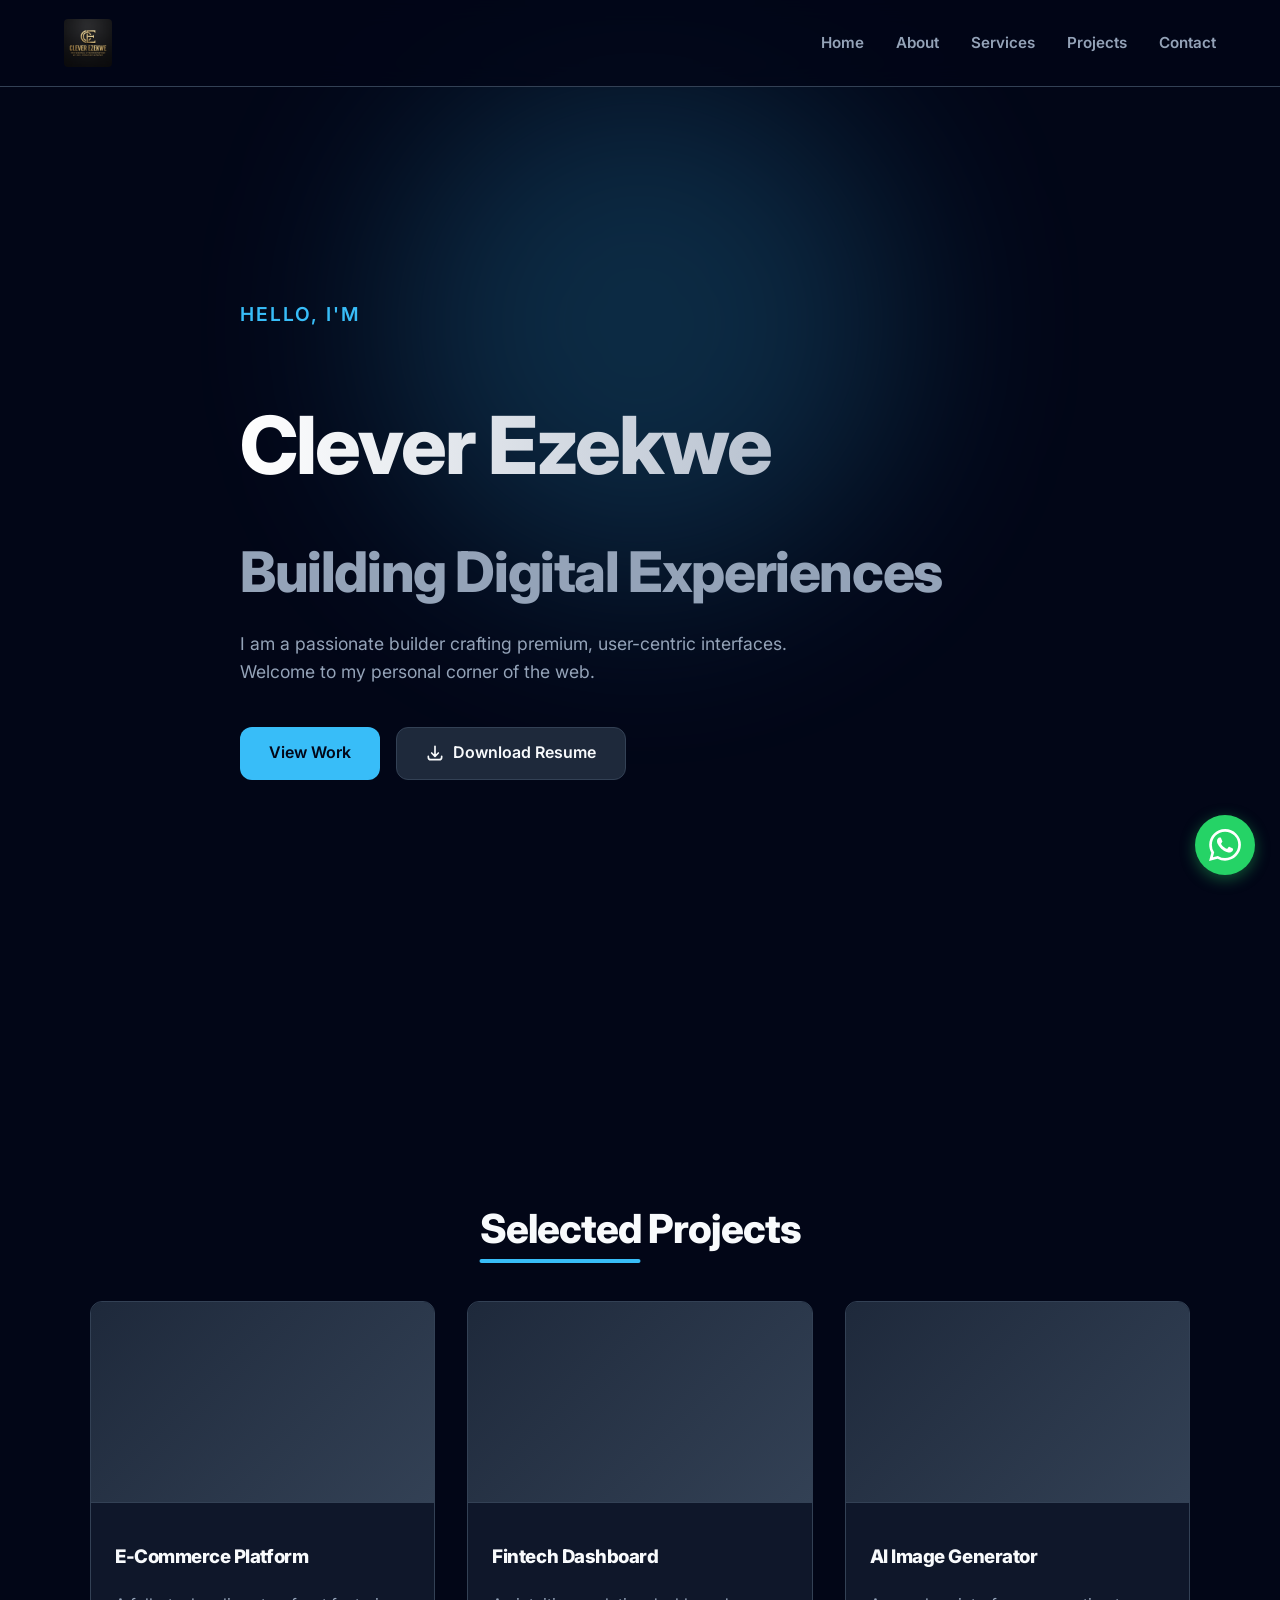
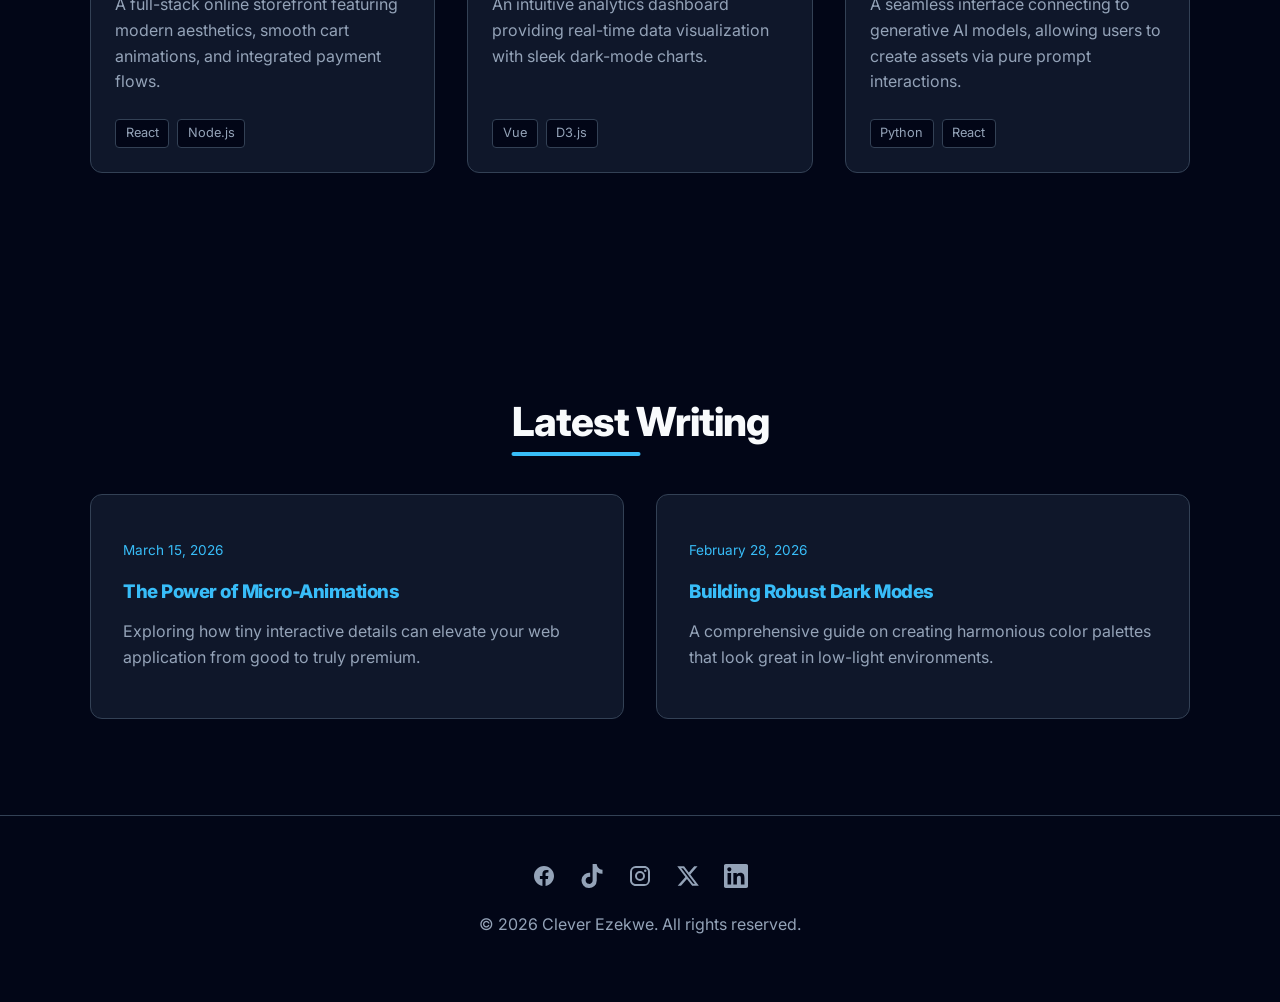
<file: index.html>
<!DOCTYPE html>
<html lang="en" class="scroll-smooth">
<head>
    <meta charset="UTF-8">
    <meta name="viewport" content="width=device-width, initial-scale=1.0">
    <title>Clever Ezekwe | Portfolio</title>
    <link rel="preconnect" href="https://fonts.googleapis.com">
    <link rel="preconnect" href="https://fonts.gstatic.com" crossorigin>
    <link href="https://fonts.googleapis.com/css2?family=Inter:wght@300;400;600;800&display=swap" rel="stylesheet">
    <link rel="stylesheet" href="style.css">
    <link rel="icon" type="image/png" href="logo.png">
</head>
<body>
    <nav class="navbar">
        <div class="nav-container">
            <a href="#" class="logo" style="display: flex; align-items: center; gap: 8px;">
                <img src="logo.png" alt="Clever Ezekwe Logo" style="height: 48px; border-radius: 4px; object-fit: contain;">
            </a>
            <ul class="nav-links">
                <li><a href="index.html">Home</a></li>
                <li><a href="about.html">About</a></li>
                <li><a href="services.html">Services</a></li>
                <li><a href="index.html#projects">Projects</a></li>
                <li><a href="contact.html">Contact</a></li>
            </ul>
            <div class="hamburger">
                <span class="bar"></span>
                <span class="bar"></span>
                <span class="bar"></span>
            </div>
        </div>
    </nav>

    <main>
        <!-- Hero Section -->
        <section id="hero" class="hero section">
            <div class="hero-bg-glow"></div>
            <div class="container hero-content reveal">
                <p class="subtitle">Hello, I'm</p>
                <h1 class="title">Clever Ezekwe</h1>
                <h2 class="role">Building Digital Experiences</h2>
                <p class="description">
                    I am a passionate builder crafting premium, user-centric interfaces. Welcome to my personal corner of the web.
                </p>
                <div class="hero-buttons">
                    <a href="#projects" class="btn btn-primary">View Work</a>
                    <a href="Clever_Ezekwe_Resume.pdf" download="Clever_Ezekwe_Resume.pdf" class="btn btn-secondary">
                        <svg width="20" height="20" fill="none" stroke="currentColor" viewBox="0 0 24 24" xmlns="http://www.w3.org/2000/svg"><path stroke-linecap="round" stroke-linejoin="round" stroke-width="2" d="M4 16v1a3 3 0 003 3h10a3 3 0 003-3v-1m-4-4l-4 4m0 0l-4-4m4 4V4"></path></svg>
                        Download Resume
                    </a>
                </div>
            </div>
        </section>


        <!-- Projects Section -->
        <section id="projects" class="section">
            <div class="container reveal">
                <h2 class="section-title">Selected Projects</h2>
                <div class="grid projects-grid">
                    
                    <!-- Project 1 -->
                    <div class="card project-card">
                        <div class="project-img-placeholder" style="background: linear-gradient(135deg, #1e293b, #334155);">
                            <svg width="48" height="48" fill="none" stroke="var(--primary-color)" viewBox="0 0 24 24"><path stroke-linecap="round" stroke-linejoin="round" stroke-width="1.5" d="M9.75 17L9 20l-1 1h8l-1-1-.75-3M3 13h18M5 17h14a2 2 0 002-2V5a2 2 0 00-2-2H5a2 2 0 00-2 2v10a2 2 0 002 2z"></path></svg>
                        </div>
                        <div class="project-info">
                            <h3>E-Commerce Platform</h3>
                            <p>A full-stack online storefront featuring modern aesthetics, smooth cart animations, and integrated payment flows.</p>
                            <div class="project-tags">
                                <span>React</span>
                                <span>Node.js</span>
                            </div>
                        </div>
                    </div>

                    <!-- Project 2 -->
                    <div class="card project-card">
                        <div class="project-img-placeholder" style="background: linear-gradient(135deg, #1e293b, #334155);">
                            <svg width="48" height="48" fill="none" stroke="var(--primary-color)" viewBox="0 0 24 24"><path stroke-linecap="round" stroke-linejoin="round" stroke-width="1.5" d="M12 18h.01M8 21h8a2 2 0 002-2V5a2 2 0 00-2-2H8a2 2 0 00-2 2v14a2 2 0 002 2z"></path></svg>
                        </div>
                        <div class="project-info">
                            <h3>Fintech Dashboard</h3>
                            <p>An intuitive analytics dashboard providing real-time data visualization with sleek dark-mode charts.</p>
                            <div class="project-tags">
                                <span>Vue</span>
                                <span>D3.js</span>
                            </div>
                        </div>
                    </div>

                    <!-- Project 3 -->
                    <div class="card project-card">
                        <div class="project-img-placeholder" style="background: linear-gradient(135deg, #1e293b, #334155);">
                            <svg width="48" height="48" fill="none" stroke="var(--primary-color)" viewBox="0 0 24 24"><path stroke-linecap="round" stroke-linejoin="round" stroke-width="1.5" d="M20 7l-8-4-8 4m16 0l-8 4m8-4v10l-8 4m0-10L4 7m8 4v10M4 7v10l8 4"></path></svg>
                        </div>
                        <div class="project-info">
                            <h3>AI Image Generator</h3>
                            <p>A seamless interface connecting to generative AI models, allowing users to create assets via pure prompt interactions.</p>
                            <div class="project-tags">
                                <span>Python</span>
                                <span>React</span>
                            </div>
                        </div>
                    </div>

                </div>
            </div>
        </section>

        <!-- Blog Section -->
        <section id="blog" class="section">
            <div class="container reveal">
                <h2 class="section-title">Latest Writing</h2>
                <div class="grid blog-grid">
                    
                    <a href="#" class="card blog-card">
                        <p class="blog-date">March 15, 2026</p>
                        <h3>The Power of Micro-Animations</h3>
                        <p>Exploring how tiny interactive details can elevate your web application from good to truly premium.</p>
                    </a>

                    <a href="#" class="card blog-card">
                        <p class="blog-date">February 28, 2026</p>
                        <h3>Building Robust Dark Modes</h3>
                        <p>A comprehensive guide on creating harmonious color palettes that look great in low-light environments.</p>
                    </a>
                </div>
            </div>
        </section>

    </main>

    <footer style="border-top: 1px solid var(--border); padding: 3rem 0; text-align: center;">
        <div class="container">
            <div class="social-links" style="display: flex; justify-content: center; gap: 1.5rem; flex-wrap: wrap; margin-bottom: 1.5rem;">
                <a href="https://www.facebook.com/share/17ETwrkDXL/?mibextid=wwXIfr" target="_blank" rel="noopener noreferrer" style="color: var(--text-muted); display: inline-flex; align-items: center; transition: color 0.3s ease;" title="Facebook" onmouseover="this.style.color='var(--primary)'" onmouseout="this.style.color='var(--text-muted)'">
                    <svg width="24" height="24" fill="currentColor" viewBox="0 0 24 24"><path d="M22 12c0-5.523-4.477-10-10-10S2 6.477 2 12c0 4.991 3.657 9.128 8.438 9.878v-6.987h-2.54V12h2.54V9.797c0-2.506 1.492-3.89 3.777-3.89 1.094 0 2.238.195 2.238.195v2.46h-1.26c-1.243 0-1.63.771-1.63 1.562V12h2.773l-.443 2.89h-2.33v6.988C18.343 21.128 22 16.991 22 12z"/></svg>
                </a>
                <a href="https://www.tiktok.com/@cleva___?_r=1&_t=ZS-95Ejg6Lj1zM" target="_blank" rel="noopener noreferrer" style="color: var(--text-muted); display: inline-flex; align-items: center; transition: color 0.3s ease;" title="TikTok" onmouseover="this.style.color='var(--primary)'" onmouseout="this.style.color='var(--text-muted)'">
                    <svg width="24" height="24" fill="currentColor" viewBox="0 0 448 512"><path d="M448,209.91a210.06,210.06,0,0,1-122.77-39.25V349.38A162.55,162.55,0,1,1,185,188.31V278.2a74.62,74.62,0,1,0,52.23,71.18V0l88,0a121.18,121.18,0,0,0,1.86,22.17h0A122.18,122.18,0,0,0,381,102.39a121.43,121.43,0,0,0,67,20.14Z"/></svg>
                </a>
                <a href="https://www.instagram.com/clever_hq?igsh=MWdtd3U4c3gyc2J0dA%3D%3D&utm_source=qr" target="_blank" rel="noopener noreferrer" style="color: var(--text-muted); display: inline-flex; align-items: center; transition: color 0.3s ease;" title="Instagram" onmouseover="this.style.color='var(--primary)'" onmouseout="this.style.color='var(--text-muted)'">
                    <svg width="24" height="24" fill="currentColor" viewBox="0 0 24 24"><path d="M7.8 2h8.4C19.4 2 22 4.6 22 7.8v8.4a5.8 5.8 0 0 1-5.8 5.8H7.8C4.6 22 2 19.4 2 16.2V7.8A5.8 5.8 0 0 1 7.8 2zm-.2 2A3.6 3.6 0 0 0 4 7.6v8.8C4 18.39 5.61 20 7.6 20h8.8a3.6 3.6 0 0 0 3.6-3.6V7.6C20 5.61 18.39 4 16.4 4H7.6zm9.65 1.5a1.25 1.25 0 0 1 1.25 1.25A1.25 1.25 0 0 1 17.25 8 1.25 1.25 0 0 1 16 6.75a1.25 1.25 0 0 1 1.25-1.25zM12 7a5 5 0 0 1 5 5 5 5 0 0 1-5 5 5 5 0 0 1-5-5 5 5 0 0 1 5-5zm0 2a3 3 0 0 0-3 3 3 3 0 0 0 3 3 3 3 0 0 0 3-3 3 3 0 0 0-3-3z"/></svg>
                </a>
                <a href="https://x.com/clever_hq?s=21" target="_blank" rel="noopener noreferrer" style="color: var(--text-muted); display: inline-flex; align-items: center; transition: color 0.3s ease;" title="X (Twitter)" onmouseover="this.style.color='var(--primary)'" onmouseout="this.style.color='var(--text-muted)'">
                    <svg width="24" height="24" fill="currentColor" viewBox="0 0 24 24"><path d="M18.244 2.25h3.308l-7.227 8.26 8.502 11.24H16.17l-5.214-6.817L4.99 21.75H1.68l7.73-8.835L1.254 2.25H8.08l4.713 6.231zm-1.161 17.52h1.833L7.084 4.126H5.117z"/></svg>
                </a>
                <a href="https://www.linkedin.com/in/clever-ezekwe-016789163?utm_source=share_via&utm_content=profile&utm_medium=member_ios" target="_blank" rel="noopener noreferrer" style="color: var(--text-muted); display: inline-flex; align-items: center; transition: color 0.3s ease;" title="LinkedIn" onmouseover="this.style.color='var(--primary)'" onmouseout="this.style.color='var(--text-muted)'">
                    <svg width="24" height="24" fill="currentColor" viewBox="0 0 24 24"><path d="M20.447 20.452h-3.554v-5.569c0-1.328-.027-3.037-1.852-3.037-1.853 0-2.136 1.445-2.136 2.939v5.667H9.351V9h3.414v1.561h.046c.477-.9 1.637-1.85 3.37-1.85 3.601 0 4.267 2.37 4.267 5.455v6.286zM5.337 7.433c-1.144 0-2.063-.926-2.063-2.065 0-1.138.92-2.063 2.063-2.063 1.14 0 2.064.925 2.064 2.063 0 1.139-.925 2.065-2.064 2.065zm1.782 13.019H3.555V9h3.564v11.452zM22.225 0H1.771C.792 0 0 .774 0 1.729v20.542C0 23.227.792 24 1.771 24h20.451C23.2 24 24 23.227 24 22.271V1.729C24 .774 23.2 0 22.222 0h.003z"/></svg>
                </a>
            </div>
            <p style="color: var(--text-muted);">&copy; 2026 Clever Ezekwe. All rights reserved.</p>
        </div>
    </footer>

    <!-- Floating WhatsApp Button -->
    <a href="https://wa.me/2348148194146" class="whatsapp-float" target="_blank" rel="noopener noreferrer" aria-label="Chat on WhatsApp">
        <svg width="32" height="32" viewBox="0 0 24 24" fill="currentColor" xmlns="http://www.w3.org/2000/svg">
            <path d="M17.472 14.382c-.297-.149-1.758-.867-2.03-.967-.273-.099-.471-.148-.67.15-.197.297-.767.966-.94 1.164-.173.199-.347.223-.644.075-.297-.15-1.255-.463-2.39-1.475-.888-.788-1.489-1.761-1.663-2.06-.173-.297-.018-.458.13-.606.134-.133.298-.347.446-.52.149-.174.198-.298.298-.497.099-.198.05-.371-.025-.52-.075-.149-.669-1.612-.916-2.207-.242-.579-.487-.5-.669-.51l-.57-.01c-.198 0-.52.074-.792.372-.272.297-1.04 1.016-1.04 2.479 0 1.462 1.065 2.875 1.213 3.074.149.198 2.096 3.2 5.077 4.487.709.306 1.262.489 1.694.625.712.227 1.36.195 1.871.118.571-.085 1.758-.719 2.006-1.413.248-.694.248-1.289.173-1.413-.074-.124-.272-.198-.57-.347m-5.421 7.403h-.004a9.87 9.87 0 01-5.031-1.378l-.361-.214-3.741.982.998-3.648-.235-.374a9.86 9.86 0 01-1.51-5.26c.001-5.45 4.436-9.884 9.888-9.884 2.64 0 5.122 1.03 6.988 2.898a9.825 9.825 0 012.893 6.994c-.001 5.45-4.436 9.884-9.885 9.884m8.413-18.297A11.815 11.815 0 0012.05 0C5.495 0 .16 5.335.157 11.892c0 2.096.547 4.142 1.588 5.945L.057 24l6.305-1.654a11.882 11.882 0 005.683 1.448h.005c6.554 0 11.89-5.335 11.893-11.893a11.821 11.821 0 00-3.48-8.413Z"/>
        </svg>
    </a>

    <script src="main.js"></script>
</body>
</html>
</file>
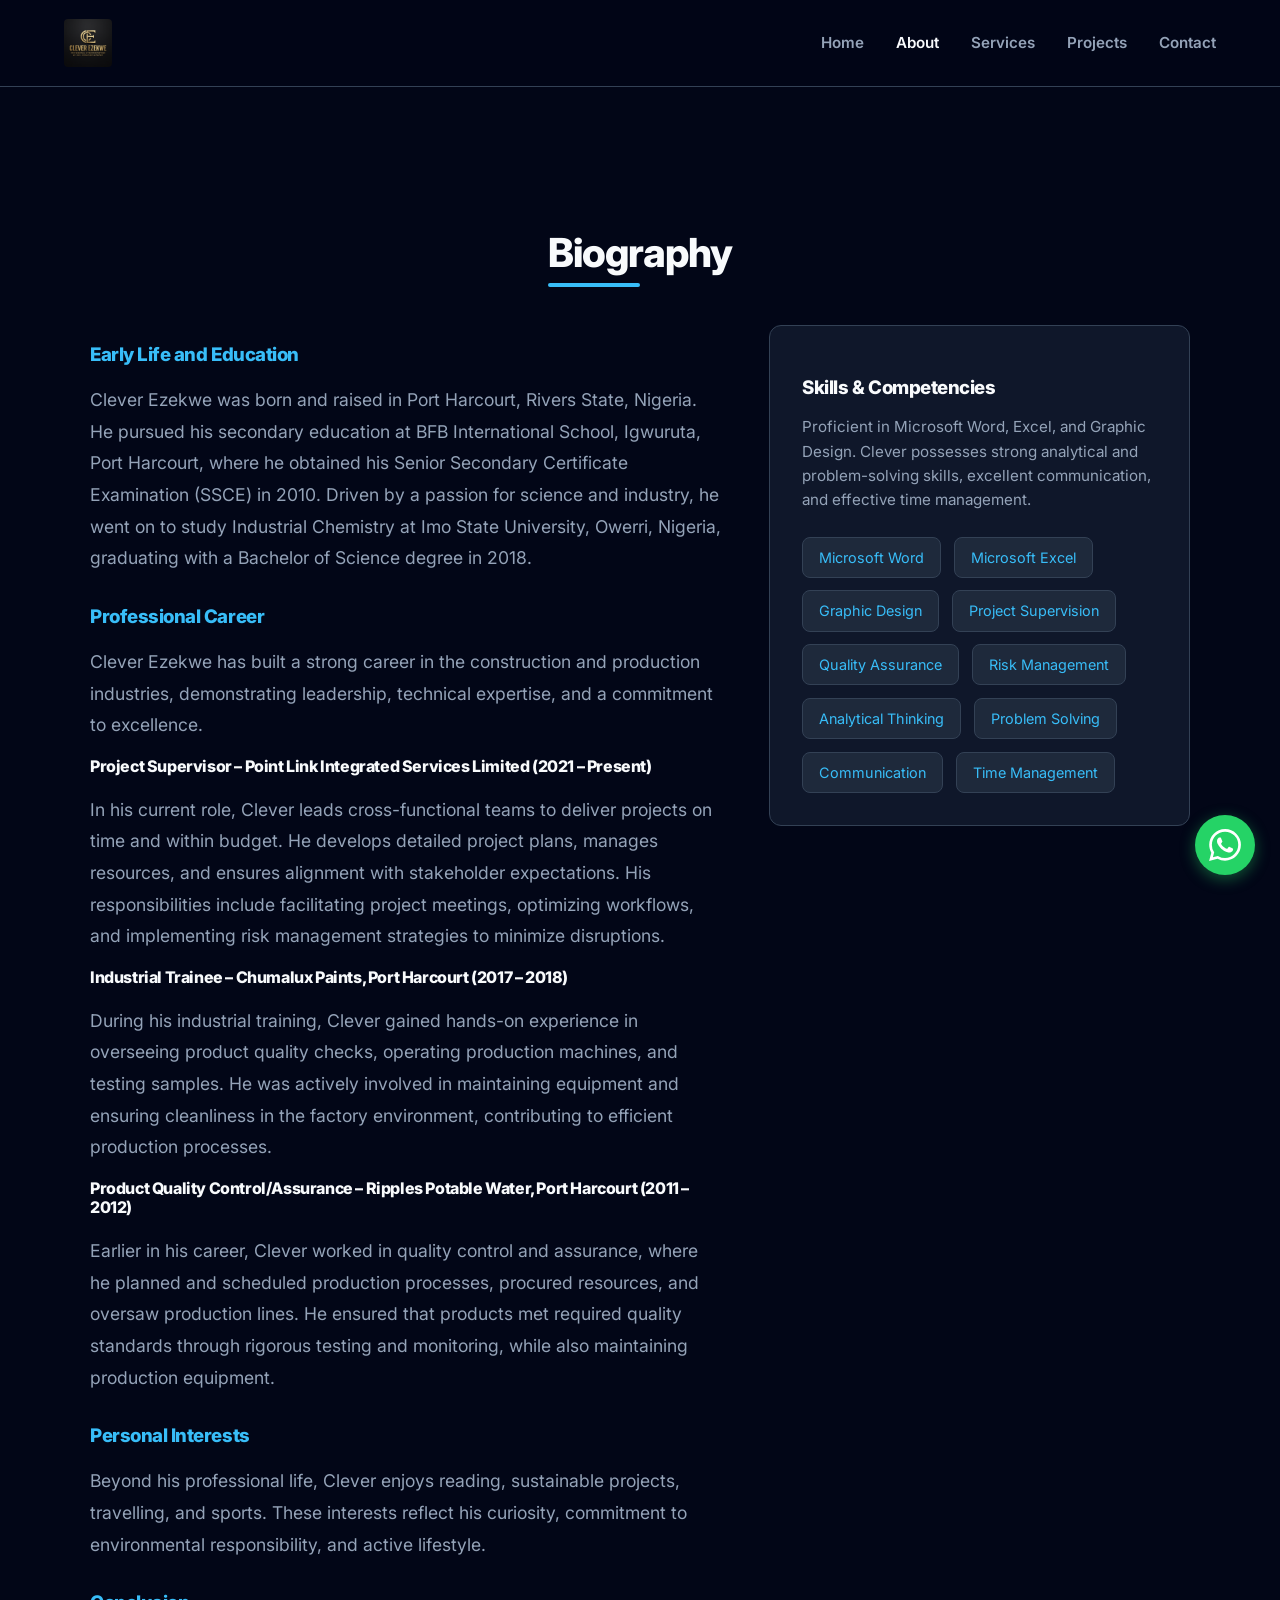
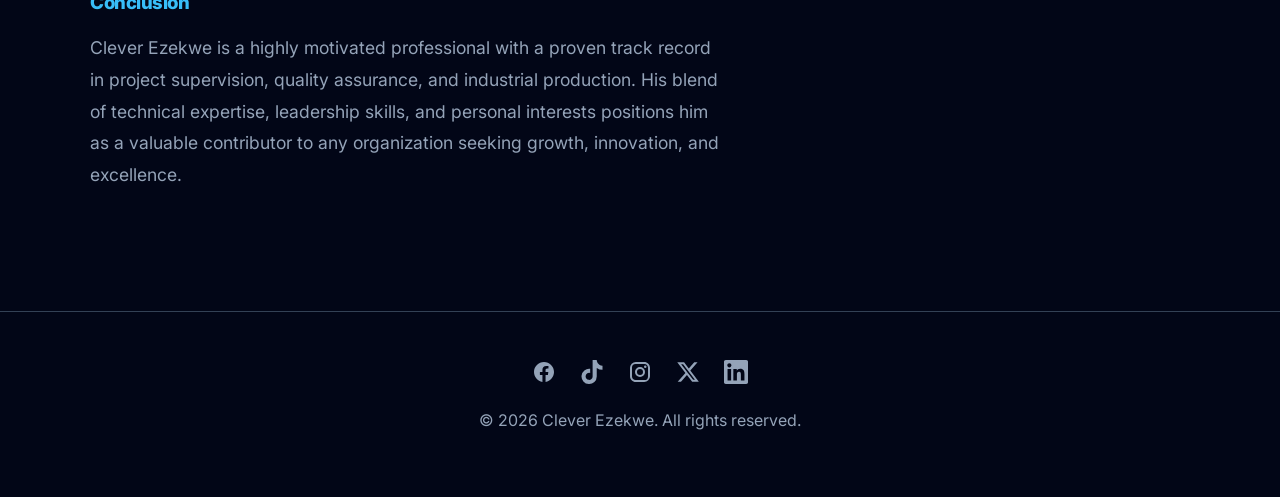
<file: about.html>
<!DOCTYPE html>
<html lang="en" class="scroll-smooth">
<head>
    <meta charset="UTF-8">
    <meta name="viewport" content="width=device-width, initial-scale=1.0">
    <title>About | Clever Ezekwe</title>
    <link rel="preconnect" href="https://fonts.googleapis.com">
    <link rel="preconnect" href="https://fonts.gstatic.com" crossorigin>
    <link href="https://fonts.googleapis.com/css2?family=Inter:wght@300;400;600;800&display=swap" rel="stylesheet">
    <link rel="stylesheet" href="style.css">
    <link rel="icon" type="image/png" href="logo.png">
</head>
<body>
    <nav class="navbar">
        <div class="nav-container">
            <a href="index.html" class="logo" style="display: flex; align-items: center; gap: 8px;">
                <img src="logo.png" alt="Clever Ezekwe Logo" style="height: 48px; border-radius: 4px; object-fit: contain;">
            </a>
            <ul class="nav-links">
                <li><a href="index.html">Home</a></li>
                <li><a href="about.html" style="color: var(--text-main);">About</a></li>
                <li><a href="services.html">Services</a></li>
                <li><a href="index.html#projects">Projects</a></li>
                <li><a href="contact.html">Contact</a></li>
            </ul>
            <div class="hamburger">
                <span class="bar"></span>
                <span class="bar"></span>
                <span class="bar"></span>
            </div>
        </div>
    </nav>

    <main style="padding-top: 100px; min-height: 80vh;">
        <section class="section">
            <div class="container reveal">
                <h2 class="section-title">Biography</h2>
                <div class="about-grid">
                    <div class="about-text" style="line-height: 1.8;">
                        <h3 style="color: var(--primary); margin-bottom: 1rem;">Early Life and Education</h3>
                        <p style="margin-bottom: 1rem;">Clever Ezekwe was born and raised in Port Harcourt, Rivers State, Nigeria. He pursued his secondary education at BFB International School, Igwuruta, Port Harcourt, where he obtained his Senior Secondary Certificate Examination (SSCE) in 2010. Driven by a passion for science and industry, he went on to study Industrial Chemistry at Imo State University, Owerri, Nigeria, graduating with a Bachelor of Science degree in 2018.</p>

                        <h3 style="color: var(--primary); margin-top: 2rem; margin-bottom: 1rem;">Professional Career</h3>
                        <p style="margin-bottom: 1rem;">Clever Ezekwe has built a strong career in the construction and production industries, demonstrating leadership, technical expertise, and a commitment to excellence.</p>
                        
                        <h4 style="margin-top: 1rem; color: var(--text-main);">Project Supervisor – Point Link Integrated Services Limited (2021 – Present)</h4>
                        <p style="margin-bottom: 1rem;">In his current role, Clever leads cross-functional teams to deliver projects on time and within budget. He develops detailed project plans, manages resources, and ensures alignment with stakeholder expectations. His responsibilities include facilitating project meetings, optimizing workflows, and implementing risk management strategies to minimize disruptions.</p>

                        <h4 style="margin-top: 1rem; color: var(--text-main);">Industrial Trainee – Chumalux Paints, Port Harcourt (2017 – 2018)</h4>
                        <p style="margin-bottom: 1rem;">During his industrial training, Clever gained hands-on experience in overseeing product quality checks, operating production machines, and testing samples. He was actively involved in maintaining equipment and ensuring cleanliness in the factory environment, contributing to efficient production processes.</p>

                        <h4 style="margin-top: 1rem; color: var(--text-main);">Product Quality Control/Assurance – Ripples Potable Water, Port Harcourt (2011 – 2012)</h4>
                        <p style="margin-bottom: 1rem;">Earlier in his career, Clever worked in quality control and assurance, where he planned and scheduled production processes, procured resources, and oversaw production lines. He ensured that products met required quality standards through rigorous testing and monitoring, while also maintaining production equipment.</p>

                        <h3 style="color: var(--primary); margin-top: 2rem; margin-bottom: 1rem;">Personal Interests</h3>
                        <p style="margin-bottom: 1rem;">Beyond his professional life, Clever enjoys reading, sustainable projects, travelling, and sports. These interests reflect his curiosity, commitment to environmental responsibility, and active lifestyle.</p>

                        <h3 style="color: var(--primary); margin-top: 2rem; margin-bottom: 1rem;">Conclusion</h3>
                        <p>Clever Ezekwe is a highly motivated professional with a proven track record in project supervision, quality assurance, and industrial production. His blend of technical expertise, leadership skills, and personal interests positions him as a valuable contributor to any organization seeking growth, innovation, and excellence.</p>
                    </div>
                    
                    <div style="display: flex; flex-direction: column; gap: 2rem; position: sticky; top: 100px;">
                        <div class="skills-box card">
                            <h3 style="margin-bottom: 1rem;">Skills & Competencies</h3>
                            <p style="color: var(--text-muted); margin-bottom: 1.5rem; font-size: 0.95rem;">Proficient in Microsoft Word, Excel, and Graphic Design. Clever possesses strong analytical and problem-solving skills, excellent communication, and effective time management.</p>
                            <div class="skills-tags">
                                <span>Microsoft Word</span>
                                <span>Microsoft Excel</span>
                                <span>Graphic Design</span>
                                <span>Project Supervision</span>
                                <span>Quality Assurance</span>
                                <span>Risk Management</span>
                                <span>Analytical Thinking</span>
                                <span>Problem Solving</span>
                                <span>Communication</span>
                                <span>Time Management</span>
                            </div>
                        </div>
                    </div>
                </div>
            </div>
        </section>
    </main>

    <footer style="border-top: 1px solid var(--border); padding: 3rem 0; text-align: center;">
        <div class="container">
            <div class="social-links" style="display: flex; justify-content: center; gap: 1.5rem; flex-wrap: wrap; margin-bottom: 1.5rem;">
                <a href="https://www.facebook.com/share/17ETwrkDXL/?mibextid=wwXIfr" target="_blank" rel="noopener noreferrer" style="color: var(--text-muted); display: inline-flex; align-items: center; transition: color 0.3s ease;" title="Facebook" onmouseover="this.style.color='var(--primary)'" onmouseout="this.style.color='var(--text-muted)'">
                    <svg width="24" height="24" fill="currentColor" viewBox="0 0 24 24"><path d="M22 12c0-5.523-4.477-10-10-10S2 6.477 2 12c0 4.991 3.657 9.128 8.438 9.878v-6.987h-2.54V12h2.54V9.797c0-2.506 1.492-3.89 3.777-3.89 1.094 0 2.238.195 2.238.195v2.46h-1.26c-1.243 0-1.63.771-1.63 1.562V12h2.773l-.443 2.89h-2.33v6.988C18.343 21.128 22 16.991 22 12z"/></svg>
                </a>
                <a href="https://www.tiktok.com/@cleva___?_r=1&_t=ZS-95Ejg6Lj1zM" target="_blank" rel="noopener noreferrer" style="color: var(--text-muted); display: inline-flex; align-items: center; transition: color 0.3s ease;" title="TikTok" onmouseover="this.style.color='var(--primary)'" onmouseout="this.style.color='var(--text-muted)'">
                    <svg width="24" height="24" fill="currentColor" viewBox="0 0 448 512"><path d="M448,209.91a210.06,210.06,0,0,1-122.77-39.25V349.38A162.55,162.55,0,1,1,185,188.31V278.2a74.62,74.62,0,1,0,52.23,71.18V0l88,0a121.18,121.18,0,0,0,1.86,22.17h0A122.18,122.18,0,0,0,381,102.39a121.43,121.43,0,0,0,67,20.14Z"/></svg>
                </a>
                <a href="https://www.instagram.com/clever_hq?igsh=MWdtd3U4c3gyc2J0dA%3D%3D&utm_source=qr" target="_blank" rel="noopener noreferrer" style="color: var(--text-muted); display: inline-flex; align-items: center; transition: color 0.3s ease;" title="Instagram" onmouseover="this.style.color='var(--primary)'" onmouseout="this.style.color='var(--text-muted)'">
                    <svg width="24" height="24" fill="currentColor" viewBox="0 0 24 24"><path d="M7.8 2h8.4C19.4 2 22 4.6 22 7.8v8.4a5.8 5.8 0 0 1-5.8 5.8H7.8C4.6 22 2 19.4 2 16.2V7.8A5.8 5.8 0 0 1 7.8 2zm-.2 2A3.6 3.6 0 0 0 4 7.6v8.8C4 18.39 5.61 20 7.6 20h8.8a3.6 3.6 0 0 0 3.6-3.6V7.6C20 5.61 18.39 4 16.4 4H7.6zm9.65 1.5a1.25 1.25 0 0 1 1.25 1.25A1.25 1.25 0 0 1 17.25 8 1.25 1.25 0 0 1 16 6.75a1.25 1.25 0 0 1 1.25-1.25zM12 7a5 5 0 0 1 5 5 5 5 0 0 1-5 5 5 5 0 0 1-5-5 5 5 0 0 1 5-5zm0 2a3 3 0 0 0-3 3 3 3 0 0 0 3 3 3 3 0 0 0 3-3 3 3 0 0 0-3-3z"/></svg>
                </a>
                <a href="https://x.com/clever_hq?s=21" target="_blank" rel="noopener noreferrer" style="color: var(--text-muted); display: inline-flex; align-items: center; transition: color 0.3s ease;" title="X (Twitter)" onmouseover="this.style.color='var(--primary)'" onmouseout="this.style.color='var(--text-muted)'">
                    <svg width="24" height="24" fill="currentColor" viewBox="0 0 24 24"><path d="M18.244 2.25h3.308l-7.227 8.26 8.502 11.24H16.17l-5.214-6.817L4.99 21.75H1.68l7.73-8.835L1.254 2.25H8.08l4.713 6.231zm-1.161 17.52h1.833L7.084 4.126H5.117z"/></svg>
                </a>
                <a href="https://www.linkedin.com/in/clever-ezekwe-016789163?utm_source=share_via&utm_content=profile&utm_medium=member_ios" target="_blank" rel="noopener noreferrer" style="color: var(--text-muted); display: inline-flex; align-items: center; transition: color 0.3s ease;" title="LinkedIn" onmouseover="this.style.color='var(--primary)'" onmouseout="this.style.color='var(--text-muted)'">
                    <svg width="24" height="24" fill="currentColor" viewBox="0 0 24 24"><path d="M20.447 20.452h-3.554v-5.569c0-1.328-.027-3.037-1.852-3.037-1.853 0-2.136 1.445-2.136 2.939v5.667H9.351V9h3.414v1.561h.046c.477-.9 1.637-1.85 3.37-1.85 3.601 0 4.267 2.37 4.267 5.455v6.286zM5.337 7.433c-1.144 0-2.063-.926-2.063-2.065 0-1.138.92-2.063 2.063-2.063 1.14 0 2.064.925 2.064 2.063 0 1.139-.925 2.065-2.064 2.065zm1.782 13.019H3.555V9h3.564v11.452zM22.225 0H1.771C.792 0 0 .774 0 1.729v20.542C0 23.227.792 24 1.771 24h20.451C23.2 24 24 23.227 24 22.271V1.729C24 .774 23.2 0 22.222 0h.003z"/></svg>
                </a>
            </div>
            <p style="color: var(--text-muted);">&copy; 2026 Clever Ezekwe. All rights reserved.</p>
        </div>
    </footer>

    <!-- Floating WhatsApp Button -->
    <a href="https://wa.me/2348148194146" class="whatsapp-float" target="_blank" rel="noopener noreferrer" aria-label="Chat on WhatsApp">
        <svg width="32" height="32" viewBox="0 0 24 24" fill="currentColor" xmlns="http://www.w3.org/2000/svg">
            <path d="M17.472 14.382c-.297-.149-1.758-.867-2.03-.967-.273-.099-.471-.148-.67.15-.197.297-.767.966-.94 1.164-.173.199-.347.223-.644.075-.297-.15-1.255-.463-2.39-1.475-.888-.788-1.489-1.761-1.663-2.06-.173-.297-.018-.458.13-.606.134-.133.298-.347.446-.52.149-.174.198-.298.298-.497.099-.198.05-.371-.025-.52-.075-.149-.669-1.612-.916-2.207-.242-.579-.487-.5-.669-.51l-.57-.01c-.198 0-.52.074-.792.372-.272.297-1.04 1.016-1.04 2.479 0 1.462 1.065 2.875 1.213 3.074.149.198 2.096 3.2 5.077 4.487.709.306 1.262.489 1.694.625.712.227 1.36.195 1.871.118.571-.085 1.758-.719 2.006-1.413.248-.694.248-1.289.173-1.413-.074-.124-.272-.198-.57-.347m-5.421 7.403h-.004a9.87 9.87 0 01-5.031-1.378l-.361-.214-3.741.982.998-3.648-.235-.374a9.86 9.86 0 01-1.51-5.26c.001-5.45 4.436-9.884 9.888-9.884 2.64 0 5.122 1.03 6.988 2.898a9.825 9.825 0 012.893 6.994c-.001 5.45-4.436 9.884-9.885 9.884m8.413-18.297A11.815 11.815 0 0012.05 0C5.495 0 .16 5.335.157 11.892c0 2.096.547 4.142 1.588 5.945L.057 24l6.305-1.654a11.882 11.882 0 005.683 1.448h.005c6.554 0 11.89-5.335 11.893-11.893a11.821 11.821 0 00-3.48-8.413Z"/>
        </svg>
    </a>

    <script src="main.js"></script>
</body>
</html>
</file>
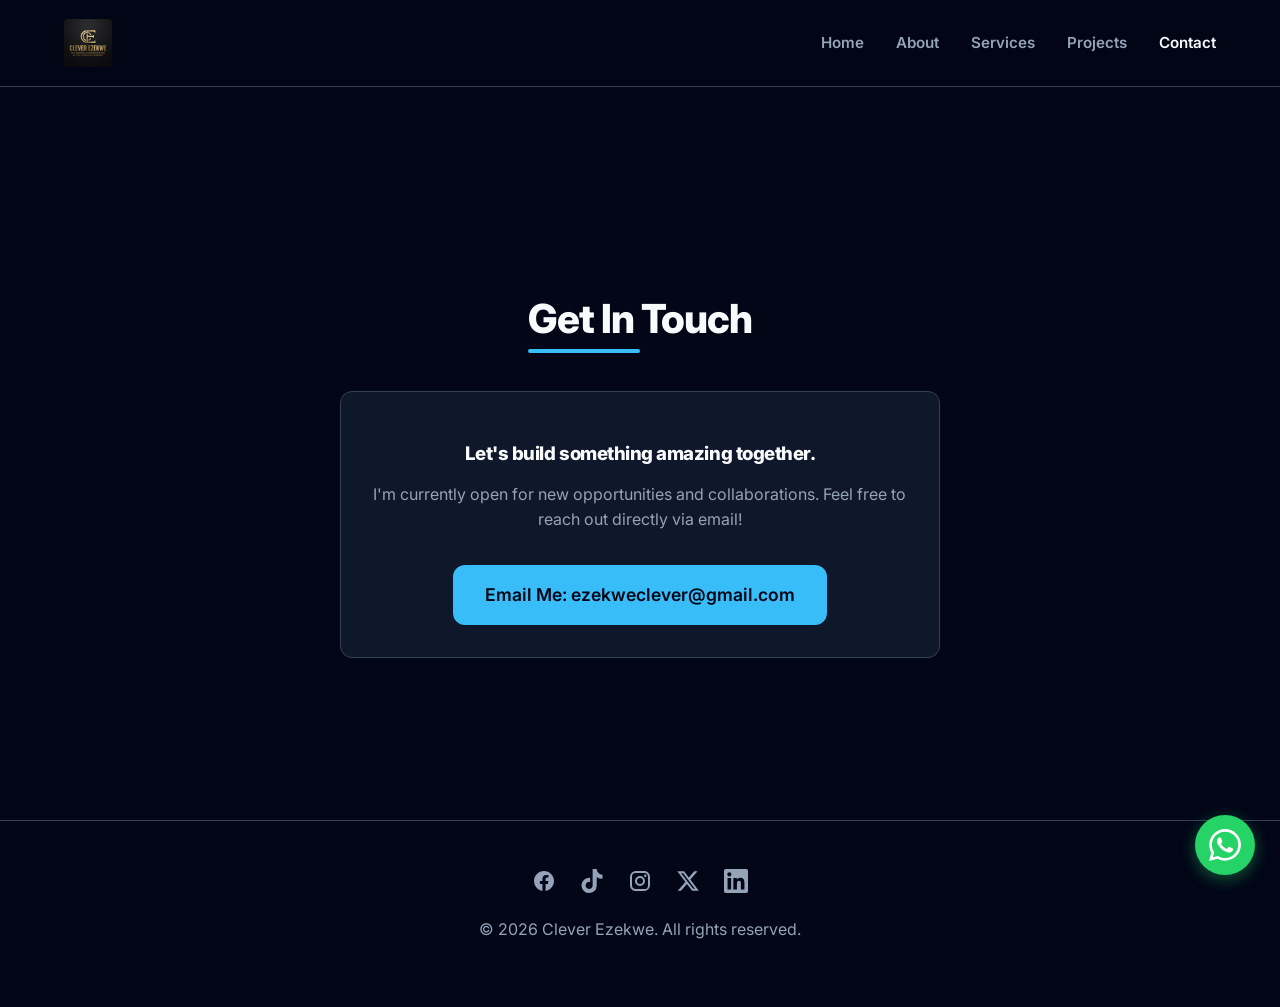
<file: contact.html>
<!DOCTYPE html>
<html lang="en" class="scroll-smooth">
<head>
    <meta charset="UTF-8">
    <meta name="viewport" content="width=device-width, initial-scale=1.0">
    <title>Contact | Clever Ezekwe</title>
    <link rel="preconnect" href="https://fonts.googleapis.com">
    <link rel="preconnect" href="https://fonts.gstatic.com" crossorigin>
    <link href="https://fonts.googleapis.com/css2?family=Inter:wght@300;400;600;800&display=swap" rel="stylesheet">
    <link rel="stylesheet" href="style.css">
    <link rel="icon" type="image/png" href="logo.png">
</head>
<body>
    <nav class="navbar">
        <div class="nav-container">
            <a href="index.html" class="logo" style="display: flex; align-items: center; gap: 8px;">
                <img src="logo.png" alt="Clever Ezekwe Logo" style="height: 48px; border-radius: 4px; object-fit: contain;">
            </a>
            <ul class="nav-links">
                <li><a href="index.html">Home</a></li>
                <li><a href="about.html">About</a></li>
                <li><a href="services.html">Services</a></li>
                <li><a href="index.html#projects">Projects</a></li>
                <li><a href="contact.html" style="color: var(--text-main);">Contact</a></li>
            </ul>
            <div class="hamburger">
                <span class="bar"></span>
                <span class="bar"></span>
                <span class="bar"></span>
            </div>
        </div>
    </nav>

    <main style="padding-top: 100px; min-height: 80vh; display: flex; align-items: center; justify-content: center;">
        <section class="section">
            <div class="container reveal">
                <h2 class="section-title">Get In Touch</h2>
                <div class="contact-wrapper card">
                    <div class="contact-info">
                        <h3 style="margin-bottom: 1rem;">Let's build something amazing together.</h3>
                        <p style="margin-bottom: 2rem;">I'm currently open for new opportunities and collaborations. Feel free to reach out directly via email!</p>
                        
                        <a href="mailto:ezekweclever@gmail.com" class="btn btn-primary" style="font-size: 1.1rem; padding: 1rem 2rem;">
                            Email Me: ezekweclever@gmail.com
                        </a>
                    </div>
                </div>
            </div>
        </section>
    </main>

    <footer style="border-top: 1px solid var(--border); padding: 3rem 0; text-align: center;">
        <div class="container">
            <div class="social-links" style="display: flex; justify-content: center; gap: 1.5rem; flex-wrap: wrap; margin-bottom: 1.5rem;">
                <a href="https://www.facebook.com/share/17ETwrkDXL/?mibextid=wwXIfr" target="_blank" rel="noopener noreferrer" style="color: var(--text-muted); display: inline-flex; align-items: center; transition: color 0.3s ease;" title="Facebook" onmouseover="this.style.color='var(--primary)'" onmouseout="this.style.color='var(--text-muted)'">
                    <svg width="24" height="24" fill="currentColor" viewBox="0 0 24 24"><path d="M22 12c0-5.523-4.477-10-10-10S2 6.477 2 12c0 4.991 3.657 9.128 8.438 9.878v-6.987h-2.54V12h2.54V9.797c0-2.506 1.492-3.89 3.777-3.89 1.094 0 2.238.195 2.238.195v2.46h-1.26c-1.243 0-1.63.771-1.63 1.562V12h2.773l-.443 2.89h-2.33v6.988C18.343 21.128 22 16.991 22 12z"/></svg>
                </a>
                <a href="https://www.tiktok.com/@cleva___?_r=1&_t=ZS-95Ejg6Lj1zM" target="_blank" rel="noopener noreferrer" style="color: var(--text-muted); display: inline-flex; align-items: center; transition: color 0.3s ease;" title="TikTok" onmouseover="this.style.color='var(--primary)'" onmouseout="this.style.color='var(--text-muted)'">
                    <svg width="24" height="24" fill="currentColor" viewBox="0 0 448 512"><path d="M448,209.91a210.06,210.06,0,0,1-122.77-39.25V349.38A162.55,162.55,0,1,1,185,188.31V278.2a74.62,74.62,0,1,0,52.23,71.18V0l88,0a121.18,121.18,0,0,0,1.86,22.17h0A122.18,122.18,0,0,0,381,102.39a121.43,121.43,0,0,0,67,20.14Z"/></svg>
                </a>
                <a href="https://www.instagram.com/clever_hq?igsh=MWdtd3U4c3gyc2J0dA%3D%3D&utm_source=qr" target="_blank" rel="noopener noreferrer" style="color: var(--text-muted); display: inline-flex; align-items: center; transition: color 0.3s ease;" title="Instagram" onmouseover="this.style.color='var(--primary)'" onmouseout="this.style.color='var(--text-muted)'">
                    <svg width="24" height="24" fill="currentColor" viewBox="0 0 24 24"><path d="M7.8 2h8.4C19.4 2 22 4.6 22 7.8v8.4a5.8 5.8 0 0 1-5.8 5.8H7.8C4.6 22 2 19.4 2 16.2V7.8A5.8 5.8 0 0 1 7.8 2zm-.2 2A3.6 3.6 0 0 0 4 7.6v8.8C4 18.39 5.61 20 7.6 20h8.8a3.6 3.6 0 0 0 3.6-3.6V7.6C20 5.61 18.39 4 16.4 4H7.6zm9.65 1.5a1.25 1.25 0 0 1 1.25 1.25A1.25 1.25 0 0 1 17.25 8 1.25 1.25 0 0 1 16 6.75a1.25 1.25 0 0 1 1.25-1.25zM12 7a5 5 0 0 1 5 5 5 5 0 0 1-5 5 5 5 0 0 1-5-5 5 5 0 0 1 5-5zm0 2a3 3 0 0 0-3 3 3 3 0 0 0 3 3 3 3 0 0 0 3-3 3 3 0 0 0-3-3z"/></svg>
                </a>
                <a href="https://x.com/clever_hq?s=21" target="_blank" rel="noopener noreferrer" style="color: var(--text-muted); display: inline-flex; align-items: center; transition: color 0.3s ease;" title="X (Twitter)" onmouseover="this.style.color='var(--primary)'" onmouseout="this.style.color='var(--text-muted)'">
                    <svg width="24" height="24" fill="currentColor" viewBox="0 0 24 24"><path d="M18.244 2.25h3.308l-7.227 8.26 8.502 11.24H16.17l-5.214-6.817L4.99 21.75H1.68l7.73-8.835L1.254 2.25H8.08l4.713 6.231zm-1.161 17.52h1.833L7.084 4.126H5.117z"/></svg>
                </a>
                <a href="https://www.linkedin.com/in/clever-ezekwe-016789163?utm_source=share_via&utm_content=profile&utm_medium=member_ios" target="_blank" rel="noopener noreferrer" style="color: var(--text-muted); display: inline-flex; align-items: center; transition: color 0.3s ease;" title="LinkedIn" onmouseover="this.style.color='var(--primary)'" onmouseout="this.style.color='var(--text-muted)'">
                    <svg width="24" height="24" fill="currentColor" viewBox="0 0 24 24"><path d="M20.447 20.452h-3.554v-5.569c0-1.328-.027-3.037-1.852-3.037-1.853 0-2.136 1.445-2.136 2.939v5.667H9.351V9h3.414v1.561h.046c.477-.9 1.637-1.85 3.37-1.85 3.601 0 4.267 2.37 4.267 5.455v6.286zM5.337 7.433c-1.144 0-2.063-.926-2.063-2.065 0-1.138.92-2.063 2.063-2.063 1.14 0 2.064.925 2.064 2.063 0 1.139-.925 2.065-2.064 2.065zm1.782 13.019H3.555V9h3.564v11.452zM22.225 0H1.771C.792 0 0 .774 0 1.729v20.542C0 23.227.792 24 1.771 24h20.451C23.2 24 24 23.227 24 22.271V1.729C24 .774 23.2 0 22.222 0h.003z"/></svg>
                </a>
            </div>
            <p style="color: var(--text-muted);">&copy; 2026 Clever Ezekwe. All rights reserved.</p>
        </div>
    </footer>

    <!-- Floating WhatsApp Button -->
    <a href="https://wa.me/2348148194146" class="whatsapp-float" target="_blank" rel="noopener noreferrer" aria-label="Chat on WhatsApp">
        <svg width="32" height="32" viewBox="0 0 24 24" fill="currentColor" xmlns="http://www.w3.org/2000/svg">
            <path d="M17.472 14.382c-.297-.149-1.758-.867-2.03-.967-.273-.099-.471-.148-.67.15-.197.297-.767.966-.94 1.164-.173.199-.347.223-.644.075-.297-.15-1.255-.463-2.39-1.475-.888-.788-1.489-1.761-1.663-2.06-.173-.297-.018-.458.13-.606.134-.133.298-.347.446-.52.149-.174.198-.298.298-.497.099-.198.05-.371-.025-.52-.075-.149-.669-1.612-.916-2.207-.242-.579-.487-.5-.669-.51l-.57-.01c-.198 0-.52.074-.792.372-.272.297-1.04 1.016-1.04 2.479 0 1.462 1.065 2.875 1.213 3.074.149.198 2.096 3.2 5.077 4.487.709.306 1.262.489 1.694.625.712.227 1.36.195 1.871.118.571-.085 1.758-.719 2.006-1.413.248-.694.248-1.289.173-1.413-.074-.124-.272-.198-.57-.347m-5.421 7.403h-.004a9.87 9.87 0 01-5.031-1.378l-.361-.214-3.741.982.998-3.648-.235-.374a9.86 9.86 0 01-1.51-5.26c.001-5.45 4.436-9.884 9.888-9.884 2.64 0 5.122 1.03 6.988 2.898a9.825 9.825 0 012.893 6.994c-.001 5.45-4.436 9.884-9.885 9.884m8.413-18.297A11.815 11.815 0 0012.05 0C5.495 0 .16 5.335.157 11.892c0 2.096.547 4.142 1.588 5.945L.057 24l6.305-1.654a11.882 11.882 0 005.683 1.448h.005c6.554 0 11.89-5.335 11.893-11.893a11.821 11.821 0 00-3.48-8.413Z"/>
        </svg>
    </a>

    <script src="main.js"></script>
</body>
</html>
</file>
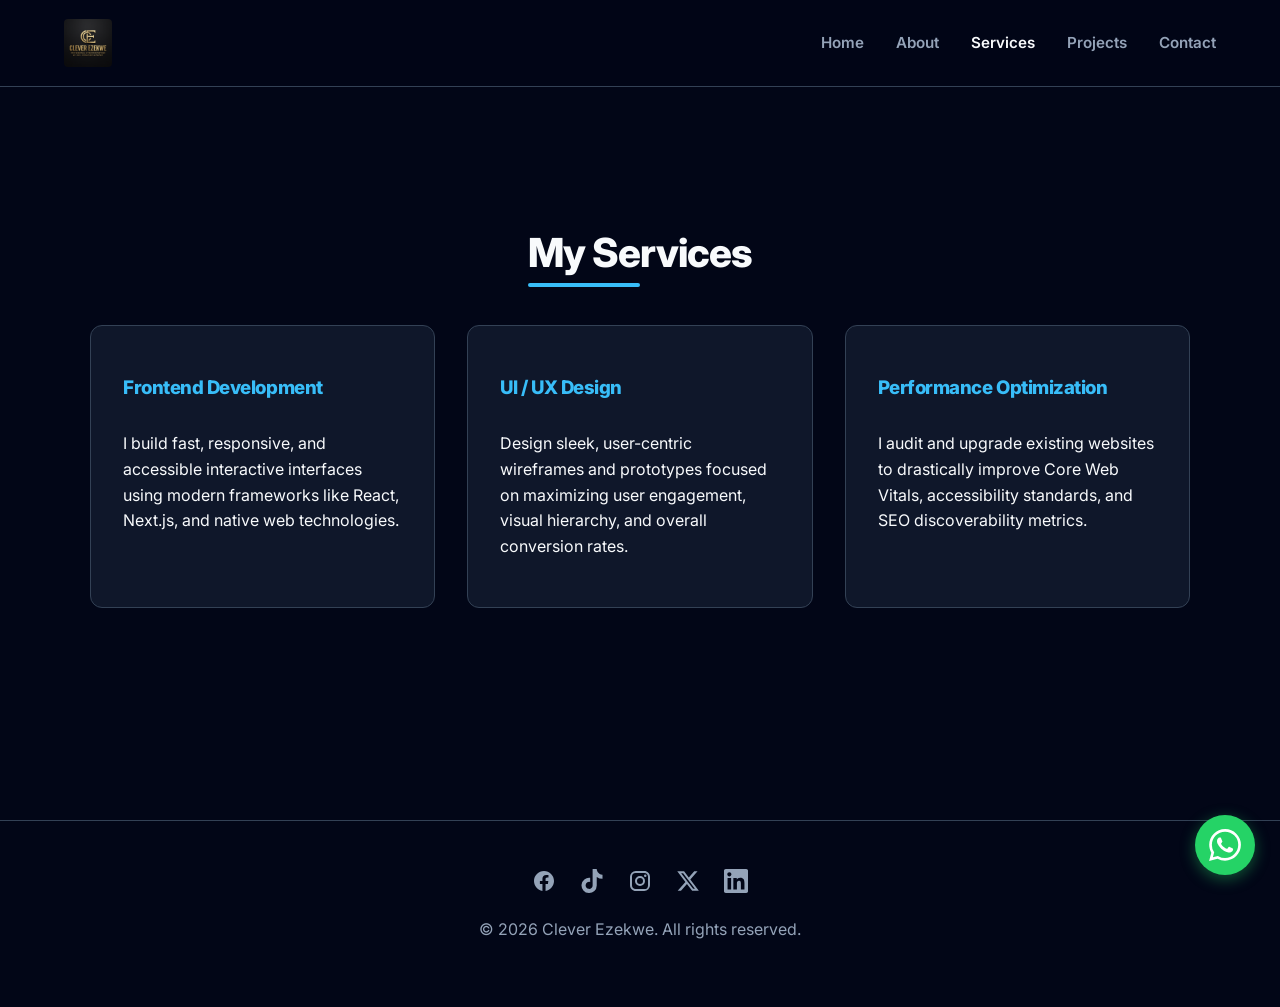
<file: services.html>
<!DOCTYPE html>
<html lang="en" class="scroll-smooth">
<head>
    <meta charset="UTF-8">
    <meta name="viewport" content="width=device-width, initial-scale=1.0">
    <title>Services | Clever Ezekwe</title>
    <link rel="preconnect" href="https://fonts.googleapis.com">
    <link rel="preconnect" href="https://fonts.gstatic.com" crossorigin>
    <link href="https://fonts.googleapis.com/css2?family=Inter:wght@300;400;600;800&display=swap" rel="stylesheet">
    <link rel="stylesheet" href="style.css">
    <link rel="icon" type="image/png" href="logo.png">
</head>
<body>
    <nav class="navbar">
        <div class="nav-container">
            <a href="index.html" class="logo" style="display: flex; align-items: center; gap: 8px;">
                <img src="logo.png" alt="Clever Ezekwe Logo" style="height: 48px; border-radius: 4px; object-fit: contain;">
            </a>
            <ul class="nav-links">
                <li><a href="index.html">Home</a></li>
                <li><a href="about.html">About</a></li>
                <li><a href="services.html" style="color: var(--text-main);">Services</a></li>
                <li><a href="index.html#projects">Projects</a></li>
                <li><a href="contact.html">Contact</a></li>
            </ul>
            <div class="hamburger">
                <span class="bar"></span>
                <span class="bar"></span>
                <span class="bar"></span>
            </div>
        </div>
    </nav>

    <main style="padding-top: 100px; min-height: 80vh;">
        <section class="section">
            <div class="container reveal">
                <h2 class="section-title">My Services</h2>
                <div class="grid projects-grid">
                    <div class="card project-card" style="padding: 2rem;">
                        <h3 style="color: var(--primary); margin-bottom: 1rem;">Frontend Development</h3>
                        <p>I build fast, responsive, and accessible interactive interfaces using modern frameworks like React, Next.js, and native web technologies.</p>
                    </div>
                    <div class="card project-card" style="padding: 2rem;">
                        <h3 style="color: var(--primary); margin-bottom: 1rem;">UI / UX Design</h3>
                        <p>Design sleek, user-centric wireframes and prototypes focused on maximizing user engagement, visual hierarchy, and overall conversion rates.</p>
                    </div>
                    <div class="card project-card" style="padding: 2rem;">
                        <h3 style="color: var(--primary); margin-bottom: 1rem;">Performance Optimization</h3>
                        <p>I audit and upgrade existing websites to drastically improve Core Web Vitals, accessibility standards, and SEO discoverability metrics.</p>
                    </div>
                </div>
            </div>
        </section>
    </main>

    <footer style="border-top: 1px solid var(--border); padding: 3rem 0; text-align: center;">
        <div class="container">
            <div class="social-links" style="display: flex; justify-content: center; gap: 1.5rem; flex-wrap: wrap; margin-bottom: 1.5rem;">
                <a href="https://www.facebook.com/share/17ETwrkDXL/?mibextid=wwXIfr" target="_blank" rel="noopener noreferrer" style="color: var(--text-muted); display: inline-flex; align-items: center; transition: color 0.3s ease;" title="Facebook" onmouseover="this.style.color='var(--primary)'" onmouseout="this.style.color='var(--text-muted)'">
                    <svg width="24" height="24" fill="currentColor" viewBox="0 0 24 24"><path d="M22 12c0-5.523-4.477-10-10-10S2 6.477 2 12c0 4.991 3.657 9.128 8.438 9.878v-6.987h-2.54V12h2.54V9.797c0-2.506 1.492-3.89 3.777-3.89 1.094 0 2.238.195 2.238.195v2.46h-1.26c-1.243 0-1.63.771-1.63 1.562V12h2.773l-.443 2.89h-2.33v6.988C18.343 21.128 22 16.991 22 12z"/></svg>
                </a>
                <a href="https://www.tiktok.com/@cleva___?_r=1&_t=ZS-95Ejg6Lj1zM" target="_blank" rel="noopener noreferrer" style="color: var(--text-muted); display: inline-flex; align-items: center; transition: color 0.3s ease;" title="TikTok" onmouseover="this.style.color='var(--primary)'" onmouseout="this.style.color='var(--text-muted)'">
                    <svg width="24" height="24" fill="currentColor" viewBox="0 0 448 512"><path d="M448,209.91a210.06,210.06,0,0,1-122.77-39.25V349.38A162.55,162.55,0,1,1,185,188.31V278.2a74.62,74.62,0,1,0,52.23,71.18V0l88,0a121.18,121.18,0,0,0,1.86,22.17h0A122.18,122.18,0,0,0,381,102.39a121.43,121.43,0,0,0,67,20.14Z"/></svg>
                </a>
                <a href="https://www.instagram.com/clever_hq?igsh=MWdtd3U4c3gyc2J0dA%3D%3D&utm_source=qr" target="_blank" rel="noopener noreferrer" style="color: var(--text-muted); display: inline-flex; align-items: center; transition: color 0.3s ease;" title="Instagram" onmouseover="this.style.color='var(--primary)'" onmouseout="this.style.color='var(--text-muted)'">
                    <svg width="24" height="24" fill="currentColor" viewBox="0 0 24 24"><path d="M7.8 2h8.4C19.4 2 22 4.6 22 7.8v8.4a5.8 5.8 0 0 1-5.8 5.8H7.8C4.6 22 2 19.4 2 16.2V7.8A5.8 5.8 0 0 1 7.8 2zm-.2 2A3.6 3.6 0 0 0 4 7.6v8.8C4 18.39 5.61 20 7.6 20h8.8a3.6 3.6 0 0 0 3.6-3.6V7.6C20 5.61 18.39 4 16.4 4H7.6zm9.65 1.5a1.25 1.25 0 0 1 1.25 1.25A1.25 1.25 0 0 1 17.25 8 1.25 1.25 0 0 1 16 6.75a1.25 1.25 0 0 1 1.25-1.25zM12 7a5 5 0 0 1 5 5 5 5 0 0 1-5 5 5 5 0 0 1-5-5 5 5 0 0 1 5-5zm0 2a3 3 0 0 0-3 3 3 3 0 0 0 3 3 3 3 0 0 0 3-3 3 3 0 0 0-3-3z"/></svg>
                </a>
                <a href="https://x.com/clever_hq?s=21" target="_blank" rel="noopener noreferrer" style="color: var(--text-muted); display: inline-flex; align-items: center; transition: color 0.3s ease;" title="X (Twitter)" onmouseover="this.style.color='var(--primary)'" onmouseout="this.style.color='var(--text-muted)'">
                    <svg width="24" height="24" fill="currentColor" viewBox="0 0 24 24"><path d="M18.244 2.25h3.308l-7.227 8.26 8.502 11.24H16.17l-5.214-6.817L4.99 21.75H1.68l7.73-8.835L1.254 2.25H8.08l4.713 6.231zm-1.161 17.52h1.833L7.084 4.126H5.117z"/></svg>
                </a>
                <a href="https://www.linkedin.com/in/clever-ezekwe-016789163?utm_source=share_via&utm_content=profile&utm_medium=member_ios" target="_blank" rel="noopener noreferrer" style="color: var(--text-muted); display: inline-flex; align-items: center; transition: color 0.3s ease;" title="LinkedIn" onmouseover="this.style.color='var(--primary)'" onmouseout="this.style.color='var(--text-muted)'">
                    <svg width="24" height="24" fill="currentColor" viewBox="0 0 24 24"><path d="M20.447 20.452h-3.554v-5.569c0-1.328-.027-3.037-1.852-3.037-1.853 0-2.136 1.445-2.136 2.939v5.667H9.351V9h3.414v1.561h.046c.477-.9 1.637-1.85 3.37-1.85 3.601 0 4.267 2.37 4.267 5.455v6.286zM5.337 7.433c-1.144 0-2.063-.926-2.063-2.065 0-1.138.92-2.063 2.063-2.063 1.14 0 2.064.925 2.064 2.063 0 1.139-.925 2.065-2.064 2.065zm1.782 13.019H3.555V9h3.564v11.452zM22.225 0H1.771C.792 0 0 .774 0 1.729v20.542C0 23.227.792 24 1.771 24h20.451C23.2 24 24 23.227 24 22.271V1.729C24 .774 23.2 0 22.222 0h.003z"/></svg>
                </a>
            </div>
            <p style="color: var(--text-muted);">&copy; 2026 Clever Ezekwe. All rights reserved.</p>
        </div>
    </footer>

    <!-- Floating WhatsApp Button -->
    <a href="https://wa.me/2348148194146" class="whatsapp-float" target="_blank" rel="noopener noreferrer" aria-label="Chat on WhatsApp">
        <svg width="32" height="32" viewBox="0 0 24 24" fill="currentColor" xmlns="http://www.w3.org/2000/svg">
            <path d="M17.472 14.382c-.297-.149-1.758-.867-2.03-.967-.273-.099-.471-.148-.67.15-.197.297-.767.966-.94 1.164-.173.199-.347.223-.644.075-.297-.15-1.255-.463-2.39-1.475-.888-.788-1.489-1.761-1.663-2.06-.173-.297-.018-.458.13-.606.134-.133.298-.347.446-.52.149-.174.198-.298.298-.497.099-.198.05-.371-.025-.52-.075-.149-.669-1.612-.916-2.207-.242-.579-.487-.5-.669-.51l-.57-.01c-.198 0-.52.074-.792.372-.272.297-1.04 1.016-1.04 2.479 0 1.462 1.065 2.875 1.213 3.074.149.198 2.096 3.2 5.077 4.487.709.306 1.262.489 1.694.625.712.227 1.36.195 1.871.118.571-.085 1.758-.719 2.006-1.413.248-.694.248-1.289.173-1.413-.074-.124-.272-.198-.57-.347m-5.421 7.403h-.004a9.87 9.87 0 01-5.031-1.378l-.361-.214-3.741.982.998-3.648-.235-.374a9.86 9.86 0 01-1.51-5.26c.001-5.45 4.436-9.884 9.888-9.884 2.64 0 5.122 1.03 6.988 2.898a9.825 9.825 0 012.893 6.994c-.001 5.45-4.436 9.884-9.885 9.884m8.413-18.297A11.815 11.815 0 0012.05 0C5.495 0 .16 5.335.157 11.892c0 2.096.547 4.142 1.588 5.945L.057 24l6.305-1.654a11.882 11.882 0 005.683 1.448h.005c6.554 0 11.89-5.335 11.893-11.893a11.821 11.821 0 00-3.48-8.413Z"/>
        </svg>
    </a>

    <script src="main.js"></script>
</body>
</html>
</file>
<file: style.css>
:root {
    /* Color Palette - Sleek Dark Theme */
    --bg-base: #020617;       /* Slate 950 */
    --bg-surface: #0f172a;    /* Slate 900 */
    --bg-surface-elevated: #1e293b; /* Slate 800 */
    
    --primary: #38bdf8;       /* Light Blue 400 */
    --primary-hover: #0ea5e9; /* Light Blue 500 */
    --primary-glow: rgba(56, 189, 248, 0.4);
    
    --text-main: #f8fafc;     /* Slate 50 */
    --text-muted: #94a3b8;    /* Slate 400 */
    
    --border: #334155;        /* Slate 700 */

    /* Typography */
    --font-sans: 'Inter', system-ui, sans-serif;
    
    /* Variables */
    --transition: all 0.3s cubic-bezier(0.4, 0, 0.2, 1);
    --border-radius: 12px;
}

html {
    scroll-behavior: smooth;
}

body {
    background-color: var(--bg-base);
    color: var(--text-main);
    font-family: var(--font-sans);
    line-height: 1.6;
    margin: 0;
    overflow-x: hidden;
}

/* Typography Enhancements */
h1, h2, h3, h4 {
    letter-spacing: -0.025em;
    line-height: 1.2;
    margin-bottom: 1rem;
    font-weight: 800;
}

a {
    color: var(--primary);
    text-decoration: none;
    transition: var(--transition);
}

a:hover {
    color: var(--primary-hover);
}

.container {
    width: 90%;
    max-width: 1100px;
    margin: 0 auto;
}

.section {
    padding: 6rem 0;
}

.section-title {
    font-size: 2.5rem;
    margin-bottom: 3rem;
    text-align: center;
    position: relative;
    display: inline-block;
    left: 50%;
    transform: translateX(-50%);
}

.section-title::after {
    content: '';
    position: absolute;
    bottom: -10px;
    left: 0;
    width: 50%;
    height: 4px;
    background: var(--primary);
    border-radius: 2px;
}

/* Navbar */
.navbar {
    position: fixed;
    top: 0;
    width: 100%;
    background: rgba(2, 6, 23, 0.8);
    backdrop-filter: blur(12px);
    -webkit-backdrop-filter: blur(12px);
    border-bottom: 1px solid var(--border);
    z-index: 1000;
    transition: var(--transition);
}

.nav-container {
    display: flex;
    justify-content: space-between;
    align-items: center;
    padding: 1.2rem 5%;
    max-width: 1200px;
    margin: auto;
}

.logo {
    font-size: 1.5rem;
    font-weight: 800;
    color: var(--text-main);
}
.logo span {
    color: var(--primary);
}

.nav-links {
    list-style: none;
    display: flex;
    gap: 2rem;
    margin: 0;
    padding: 0;
}

.nav-links li a {
    color: var(--text-muted);
    font-weight: 600;
    font-size: 0.95rem;
}

.nav-links li a:hover {
    color: var(--text-main);
}

/* Hamburger */
.hamburger {
    display: none;
    cursor: pointer;
}

.bar {
    display: block;
    width: 25px;
    height: 3px;
    margin: 5px auto;
    -webkit-transition: all 0.3s ease-in-out;
    transition: all 0.3s ease-in-out;
    background-color: var(--text-main);
}

/* Hero Section */
.hero {
    min-height: 100vh;
    display: flex;
    align-items: center;
    position: relative;
    padding-top: 80px;
}

.hero-content {
    position: relative;
    z-index: 2;
    max-width: 800px;
}

.hero-bg-glow {
    position: absolute;
    top: 30%;
    left: 50%;
    width: 40vw;
    height: 40vw;
    background: var(--primary-glow);
    border-radius: 50%;
    filter: blur(100px);
    transform: translate(-50%, -50%);
    z-index: 1;
    pointer-events: none;
    opacity: 0.5;
}

.subtitle {
    color: var(--primary);
    font-weight: 600;
    font-size: 1.2rem;
    letter-spacing: 2px;
    text-transform: uppercase;
    margin-bottom: 1rem;
}

.title {
    font-size: clamp(3rem, 8vw, 5rem);
    margin-bottom: 0.5rem;
    background: linear-gradient(to right, #fff, #94a3b8);
    -webkit-background-clip: text;
    -webkit-text-fill-color: transparent;
}

.role {
    font-size: clamp(2rem, 5vw, 3.5rem);
    color: var(--text-muted);
    margin-bottom: 1.5rem;
}

.description {
    font-size: 1.1rem;
    color: var(--text-muted);
    max-width: 600px;
    margin-bottom: 2.5rem;
}

.hero-buttons {
    display: flex;
    gap: 1rem;
    flex-wrap: wrap;
}

/* Buttons */
.btn {
    display: inline-flex;
    align-items: center;
    gap: 0.5rem;
    padding: 0.8rem 1.8rem;
    border-radius: var(--border-radius);
    font-weight: 600;
    cursor: pointer;
    transition: var(--transition);
}

.btn-primary {
    background-color: var(--primary);
    color: var(--bg-base);
}

.btn-primary:hover {
    background-color: var(--primary-hover);
    box-shadow: 0 0 20px var(--primary-glow);
    color: var(--bg-base);
    transform: translateY(-2px);
}

.btn-secondary {
    background-color: var(--bg-surface-elevated);
    color: var(--text-main);
    border: 1px solid var(--border);
}

.btn-secondary:hover {
    background-color: var(--border);
    transform: translateY(-2px);
    color: var(--text-main);
}

/* Global Cards */
.card {
    background: var(--bg-surface);
    border: 1px solid var(--border);
    border-radius: var(--border-radius);
    padding: 2rem;
    transition: var(--transition);
    position: relative;
    overflow: hidden;
}

.card::before {
    content: '';
    position: absolute;
    top: 0; left: 0; width: 100%; height: 2px;
    background: linear-gradient(90deg, var(--primary), transparent);
    opacity: 0;
    transition: opacity 0.3s ease;
}

.card:hover {
    transform: translateY(-5px);
    box-shadow: 0 10px 30px rgba(0,0,0,0.5);
    background: var(--bg-surface-elevated);
}

.card:hover::before {
    opacity: 1;
}

/* About Grid */
.about-grid {
    display: grid;
    grid-template-columns: 3fr 2fr;
    gap: 3rem;
    align-items: start;
}

.about-text p {
    color: var(--text-muted);
    font-size: 1.1rem;
    margin-bottom: 1.5rem;
}

.skills-tags {
    display: flex;
    flex-wrap: wrap;
    gap: 0.8rem;
    margin-top: 1rem;
}

.skills-tags span {
    background: var(--bg-surface-elevated);
    padding: 0.5rem 1rem;
    border-radius: 8px;
    font-size: 0.9rem;
    border: 1px solid var(--border);
    color: var(--primary);
}

/* Projects Grid */
.grid {
    display: grid;
    gap: 2rem;
}

.projects-grid {
    grid-template-columns: repeat(auto-fit, minmax(300px, 1fr));
}

.project-card {
    padding: 0;
    display: flex;
    flex-direction: column;
}

.project-img-placeholder {
    height: 200px;
    display: flex;
    align-items: center;
    justify-content: center;
    border-bottom: 1px solid var(--border);
}

.project-info {
    padding: 1.5rem;
    flex-grow: 1;
    display: flex;
    flex-direction: column;
}

.project-info h3 {
    margin-bottom: 0.5rem;
}

.project-info p {
    color: var(--text-muted);
    margin-bottom: 1.5rem;
    flex-grow: 1;
}

.project-tags {
    display: flex;
    gap: 0.5rem;
}

.project-tags span {
    font-size: 0.8rem;
    padding: 0.2rem 0.6rem;
    background: var(--bg-base);
    border: 1px solid var(--border);
    border-radius: 4px;
    color: var(--text-muted);
}

/* Blog Grid */
.blog-grid {
    grid-template-columns: repeat(auto-fit, minmax(350px, 1fr));
}

.blog-card {
    display: block;
}

.blog-card:hover {
    color: var(--text-main);
}

.blog-date {
    font-size: 0.85rem;
    color: var(--primary);
    margin-bottom: 0.5rem;
}

.blog-card p:not(.blog-date) {
    color: var(--text-muted);
}

/* Contact */
.contact-wrapper {
    max-width: 600px;
    margin: 0 auto;
    text-align: center;
}

.contact-info p {
    color: var(--text-muted);
    margin-bottom: 2rem;
}

.contact-links {
    list-style: none;
    display: flex;
    flex-direction: column;
    gap: 1rem;
}

.contact-links a {
    font-size: 1.1rem;
    font-weight: 600;
}

/* Footer */
footer {
    border-top: 1px solid var(--border);
    padding: 2rem 0;
    text-align: center;
    color: var(--text-muted);
}

/* Animations */
.reveal {
    opacity: 0;
    transform: translateY(30px);
    transition: all 0.8s ease;
}

.reveal.active {
    opacity: 1;
    transform: translateY(0);
}

/* Responsive */
@media screen and (max-width: 768px) {
    .nav-links {
        position: fixed;
        left: -100%;
        top: 70px;
        flex-direction: column;
        background-color: var(--bg-surface);
        width: 100%;
        text-align: center;
        transition: 0.3s;
        box-shadow: 0 10px 27px rgba(0,0,0,0.5);
    }
    
    .nav-links.active {
        left: 0;
        padding: 2rem 0;
    }
    
    .nav-links li {
        margin: 1rem 0;
    }
    
    .hamburger {
        display: block;
    }
    
    .hamburger.active .bar:nth-child(2) {
        opacity: 0;
    }
    .hamburger.active .bar:nth-child(1) {
        transform: translateY(8px) rotate(45deg);
    }
    .hamburger.active .bar:nth-child(3) {
        transform: translateY(-8px) rotate(-45deg);
    }
    
    .about-grid {
        grid-template-columns: 1fr;
    }
}

/* Floating WhatsApp Button */
.whatsapp-float {
    position: fixed;
    width: 60px;
    height: 60px;
    bottom: 25px;
    right: 25px;
    background-color: #25d366;
    color: #FFF;
    border-radius: 50px;
    display: flex;
    align-items: center;
    justify-content: center;
    box-shadow: 0px 4px 15px rgba(37, 211, 102, 0.4);
    z-index: 9999;
    transition: transform 0.3s ease, background-color 0.3s ease, box-shadow 0.3s ease;
    animation: gentle-bounce 3s infinite;
}

.whatsapp-float:hover {
    transform: scale(1.1);
    background-color: #20b858;
    box-shadow: 0px 6px 20px rgba(37, 211, 102, 0.6);
    color: white;
}

@keyframes gentle-bounce {
    0%, 20%, 50%, 80%, 100% {
        transform: translateY(0);
    }
    40% {
        transform: translateY(-8px);
    }
    60% {
        transform: translateY(-4px);
    }
}

/* Hide or shrink floating button on very small screens to avoid clashing with UI */
@media (max-width: 480px) {
    .whatsapp-float {
        width: 50px;
        height: 50px;
        bottom: 20px;
        right: 20px;
    }
    .whatsapp-float svg {
        width: 26px;
        height: 26px;
    }
}
</file>
